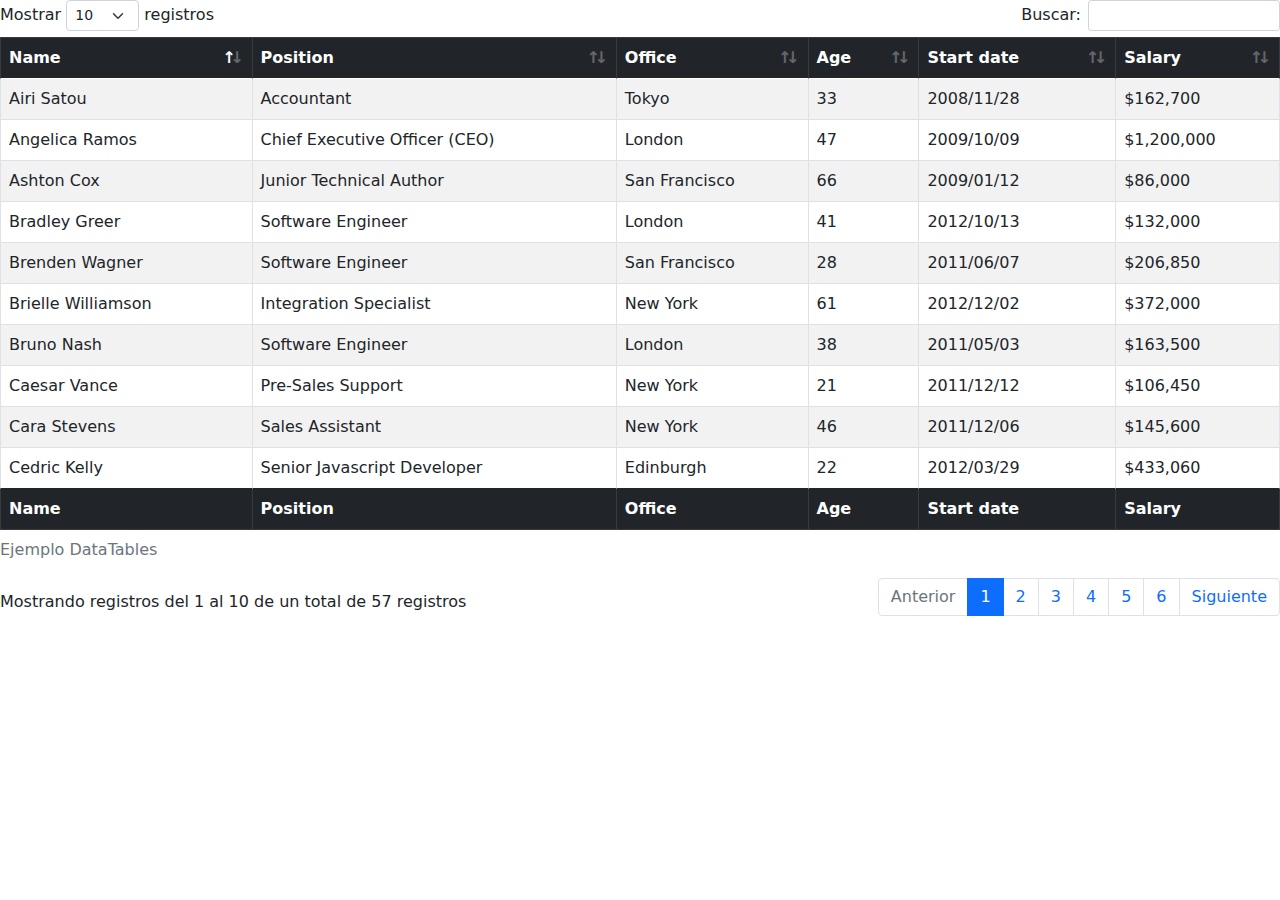
<file: DATATABLES/index.html>
<!DOCTYPE html>
<html lang="en">

<head>
    <meta charset="UTF-8">
    <meta http-equiv="X-UA-Compatible" content="IE=edge">
    <meta name="viewport" content="width=device-width, initial-scale=1.0">
    <title>DataTables</title>

    <link rel="stylesheet" href="css/bootstrap.min.css">
    <link rel="stylesheet" href="css/dataTables.bootstrap5.min.css">
</head>

<body>
    <table id="example" class="display table table-hover table-bordered table-striped" style="width:100%">
        <caption>Ejemplo DataTables</caption>
        <thead class="table-dark">
            <tr>
                <th scope="col">Name</th>
                <th scope="col">Position</th>
                <th scope="col">Office</th>
                <th scope="col">Age</th>
                <th scope="col">Start date</th>
                <th scope="col">Salary</th>
            </tr>
        </thead>
        <tbody>
            <tr>
                <td>Tiger Nixon</td>
                <td>System Architect</td>
                <td>Edinburgh</td>
                <td>61</td>
                <td>2011/04/25</td>
                <td>$320,800</td>
            </tr>
            <tr>
                <td>Garrett Winters</td>
                <td>Accountant</td>
                <td>Tokyo</td>
                <td>63</td>
                <td>2011/07/25</td>
                <td>$170,750</td>
            </tr>
            <tr>
                <td>Ashton Cox</td>
                <td>Junior Technical Author</td>
                <td>San Francisco</td>
                <td>66</td>
                <td>2009/01/12</td>
                <td>$86,000</td>
            </tr>
            <tr>
                <td>Cedric Kelly</td>
                <td>Senior Javascript Developer</td>
                <td>Edinburgh</td>
                <td>22</td>
                <td>2012/03/29</td>
                <td>$433,060</td>
            </tr>
            <tr>
                <td>Airi Satou</td>
                <td>Accountant</td>
                <td>Tokyo</td>
                <td>33</td>
                <td>2008/11/28</td>
                <td>$162,700</td>
            </tr>
            <tr>
                <td>Brielle Williamson</td>
                <td>Integration Specialist</td>
                <td>New York</td>
                <td>61</td>
                <td>2012/12/02</td>
                <td>$372,000</td>
            </tr>
            <tr>
                <td>Herrod Chandler</td>
                <td>Sales Assistant</td>
                <td>San Francisco</td>
                <td>59</td>
                <td>2012/08/06</td>
                <td>$137,500</td>
            </tr>
            <tr>
                <td>Rhona Davidson</td>
                <td>Integration Specialist</td>
                <td>Tokyo</td>
                <td>55</td>
                <td>2010/10/14</td>
                <td>$327,900</td>
            </tr>
            <tr>
                <td>Colleen Hurst</td>
                <td>Javascript Developer</td>
                <td>San Francisco</td>
                <td>39</td>
                <td>2009/09/15</td>
                <td>$205,500</td>
            </tr>
            <tr>
                <td>Sonya Frost</td>
                <td>Software Engineer</td>
                <td>Edinburgh</td>
                <td>23</td>
                <td>2008/12/13</td>
                <td>$103,600</td>
            </tr>
            <tr>
                <td>Jena Gaines</td>
                <td>Office Manager</td>
                <td>London</td>
                <td>30</td>
                <td>2008/12/19</td>
                <td>$90,560</td>
            </tr>
            <tr>
                <td>Quinn Flynn</td>
                <td>Support Lead</td>
                <td>Edinburgh</td>
                <td>22</td>
                <td>2013/03/03</td>
                <td>$342,000</td>
            </tr>
            <tr>
                <td>Charde Marshall</td>
                <td>Regional Director</td>
                <td>San Francisco</td>
                <td>36</td>
                <td>2008/10/16</td>
                <td>$470,600</td>
            </tr>
            <tr>
                <td>Haley Kennedy</td>
                <td>Senior Marketing Designer</td>
                <td>London</td>
                <td>43</td>
                <td>2012/12/18</td>
                <td>$313,500</td>
            </tr>
            <tr>
                <td>Tatyana Fitzpatrick</td>
                <td>Regional Director</td>
                <td>London</td>
                <td>19</td>
                <td>2010/03/17</td>
                <td>$385,750</td>
            </tr>
            <tr>
                <td>Michael Silva</td>
                <td>Marketing Designer</td>
                <td>London</td>
                <td>66</td>
                <td>2012/11/27</td>
                <td>$198,500</td>
            </tr>
            <tr>
                <td>Paul Byrd</td>
                <td>Chief Financial Officer (CFO)</td>
                <td>New York</td>
                <td>64</td>
                <td>2010/06/09</td>
                <td>$725,000</td>
            </tr>
            <tr>
                <td>Gloria Little</td>
                <td>Systems Administrator</td>
                <td>New York</td>
                <td>59</td>
                <td>2009/04/10</td>
                <td>$237,500</td>
            </tr>
            <tr>
                <td>Bradley Greer</td>
                <td>Software Engineer</td>
                <td>London</td>
                <td>41</td>
                <td>2012/10/13</td>
                <td>$132,000</td>
            </tr>
            <tr>
                <td>Dai Rios</td>
                <td>Personnel Lead</td>
                <td>Edinburgh</td>
                <td>35</td>
                <td>2012/09/26</td>
                <td>$217,500</td>
            </tr>
            <tr>
                <td>Jenette Caldwell</td>
                <td>Development Lead</td>
                <td>New York</td>
                <td>30</td>
                <td>2011/09/03</td>
                <td>$345,000</td>
            </tr>
            <tr>
                <td>Yuri Berry</td>
                <td>Chief Marketing Officer (CMO)</td>
                <td>New York</td>
                <td>40</td>
                <td>2009/06/25</td>
                <td>$675,000</td>
            </tr>
            <tr>
                <td>Caesar Vance</td>
                <td>Pre-Sales Support</td>
                <td>New York</td>
                <td>21</td>
                <td>2011/12/12</td>
                <td>$106,450</td>
            </tr>
            <tr>
                <td>Doris Wilder</td>
                <td>Sales Assistant</td>
                <td>Sydney</td>
                <td>23</td>
                <td>2010/09/20</td>
                <td>$85,600</td>
            </tr>
            <tr>
                <td>Angelica Ramos</td>
                <td>Chief Executive Officer (CEO)</td>
                <td>London</td>
                <td>47</td>
                <td>2009/10/09</td>
                <td>$1,200,000</td>
            </tr>
            <tr>
                <td>Gavin Joyce</td>
                <td>Developer</td>
                <td>Edinburgh</td>
                <td>42</td>
                <td>2010/12/22</td>
                <td>$92,575</td>
            </tr>
            <tr>
                <td>Jennifer Chang</td>
                <td>Regional Director</td>
                <td>Singapore</td>
                <td>28</td>
                <td>2010/11/14</td>
                <td>$357,650</td>
            </tr>
            <tr>
                <td>Brenden Wagner</td>
                <td>Software Engineer</td>
                <td>San Francisco</td>
                <td>28</td>
                <td>2011/06/07</td>
                <td>$206,850</td>
            </tr>
            <tr>
                <td>Fiona Green</td>
                <td>Chief Operating Officer (COO)</td>
                <td>San Francisco</td>
                <td>48</td>
                <td>2010/03/11</td>
                <td>$850,000</td>
            </tr>
            <tr>
                <td>Shou Itou</td>
                <td>Regional Marketing</td>
                <td>Tokyo</td>
                <td>20</td>
                <td>2011/08/14</td>
                <td>$163,000</td>
            </tr>
            <tr>
                <td>Michelle House</td>
                <td>Integration Specialist</td>
                <td>Sydney</td>
                <td>37</td>
                <td>2011/06/02</td>
                <td>$95,400</td>
            </tr>
            <tr>
                <td>Suki Burks</td>
                <td>Developer</td>
                <td>London</td>
                <td>53</td>
                <td>2009/10/22</td>
                <td>$114,500</td>
            </tr>
            <tr>
                <td>Prescott Bartlett</td>
                <td>Technical Author</td>
                <td>London</td>
                <td>27</td>
                <td>2011/05/07</td>
                <td>$145,000</td>
            </tr>
            <tr>
                <td>Gavin Cortez</td>
                <td>Team Leader</td>
                <td>San Francisco</td>
                <td>22</td>
                <td>2008/10/26</td>
                <td>$235,500</td>
            </tr>
            <tr>
                <td>Martena Mccray</td>
                <td>Post-Sales support</td>
                <td>Edinburgh</td>
                <td>46</td>
                <td>2011/03/09</td>
                <td>$324,050</td>
            </tr>
            <tr>
                <td>Unity Butler</td>
                <td>Marketing Designer</td>
                <td>San Francisco</td>
                <td>47</td>
                <td>2009/12/09</td>
                <td>$85,675</td>
            </tr>
            <tr>
                <td>Howard Hatfield</td>
                <td>Office Manager</td>
                <td>San Francisco</td>
                <td>51</td>
                <td>2008/12/16</td>
                <td>$164,500</td>
            </tr>
            <tr>
                <td>Hope Fuentes</td>
                <td>Secretary</td>
                <td>San Francisco</td>
                <td>41</td>
                <td>2010/02/12</td>
                <td>$109,850</td>
            </tr>
            <tr>
                <td>Vivian Harrell</td>
                <td>Financial Controller</td>
                <td>San Francisco</td>
                <td>62</td>
                <td>2009/02/14</td>
                <td>$452,500</td>
            </tr>
            <tr>
                <td>Timothy Mooney</td>
                <td>Office Manager</td>
                <td>London</td>
                <td>37</td>
                <td>2008/12/11</td>
                <td>$136,200</td>
            </tr>
            <tr>
                <td>Jackson Bradshaw</td>
                <td>Director</td>
                <td>New York</td>
                <td>65</td>
                <td>2008/09/26</td>
                <td>$645,750</td>
            </tr>
            <tr>
                <td>Olivia Liang</td>
                <td>Support Engineer</td>
                <td>Singapore</td>
                <td>64</td>
                <td>2011/02/03</td>
                <td>$234,500</td>
            </tr>
            <tr>
                <td>Bruno Nash</td>
                <td>Software Engineer</td>
                <td>London</td>
                <td>38</td>
                <td>2011/05/03</td>
                <td>$163,500</td>
            </tr>
            <tr>
                <td>Sakura Yamamoto</td>
                <td>Support Engineer</td>
                <td>Tokyo</td>
                <td>37</td>
                <td>2009/08/19</td>
                <td>$139,575</td>
            </tr>
            <tr>
                <td>Thor Walton</td>
                <td>Developer</td>
                <td>New York</td>
                <td>61</td>
                <td>2013/08/11</td>
                <td>$98,540</td>
            </tr>
            <tr>
                <td>Finn Camacho</td>
                <td>Support Engineer</td>
                <td>San Francisco</td>
                <td>47</td>
                <td>2009/07/07</td>
                <td>$87,500</td>
            </tr>
            <tr>
                <td>Serge Baldwin</td>
                <td>Data Coordinator</td>
                <td>Singapore</td>
                <td>64</td>
                <td>2012/04/09</td>
                <td>$138,575</td>
            </tr>
            <tr>
                <td>Zenaida Frank</td>
                <td>Software Engineer</td>
                <td>New York</td>
                <td>63</td>
                <td>2010/01/04</td>
                <td>$125,250</td>
            </tr>
            <tr>
                <td>Zorita Serrano</td>
                <td>Software Engineer</td>
                <td>San Francisco</td>
                <td>56</td>
                <td>2012/06/01</td>
                <td>$115,000</td>
            </tr>
            <tr>
                <td>Jennifer Acosta</td>
                <td>Junior Javascript Developer</td>
                <td>Edinburgh</td>
                <td>43</td>
                <td>2013/02/01</td>
                <td>$75,650</td>
            </tr>
            <tr>
                <td>Cara Stevens</td>
                <td>Sales Assistant</td>
                <td>New York</td>
                <td>46</td>
                <td>2011/12/06</td>
                <td>$145,600</td>
            </tr>
            <tr>
                <td>Hermione Butler</td>
                <td>Regional Director</td>
                <td>London</td>
                <td>47</td>
                <td>2011/03/21</td>
                <td>$356,250</td>
            </tr>
            <tr>
                <td>Lael Greer</td>
                <td>Systems Administrator</td>
                <td>London</td>
                <td>21</td>
                <td>2009/02/27</td>
                <td>$103,500</td>
            </tr>
            <tr>
                <td>Jonas Alexander</td>
                <td>Developer</td>
                <td>San Francisco</td>
                <td>30</td>
                <td>2010/07/14</td>
                <td>$86,500</td>
            </tr>
            <tr>
                <td>Shad Decker</td>
                <td>Regional Director</td>
                <td>Edinburgh</td>
                <td>51</td>
                <td>2008/11/13</td>
                <td>$183,000</td>
            </tr>
            <tr>
                <td>Michael Bruce</td>
                <td>Javascript Developer</td>
                <td>Singapore</td>
                <td>29</td>
                <td>2011/06/27</td>
                <td>$183,000</td>
            </tr>
            <tr>
                <td>Donna Snider</td>
                <td>Customer Support</td>
                <td>New York</td>
                <td>27</td>
                <td>2011/01/25</td>
                <td>$112,000</td>
            </tr>
        </tbody>
        <tfoot class="table-dark">
            <tr>
                <th scope="col">Name</th>
                <th scope="col">Position</th>
                <th scope="col">Office</th>
                <th scope="col">Age</th>
                <th scope="col">Start date</th>
                <th scope="col">Salary</th>
            </tr>
        </tfoot>
    </table>

    <script src="js/jquery-3.5.1.js"></script>
    <script src="js/jquery.dataTables.min.js"></script>
    <script src="js/dataTables.bootstrap5.min.js"></script>

    <script>
        $(document).ready(function () {
            $('#example').DataTable({
                language: {
                    url: 'json/Spanish.json'
                }
            });
        });
    </script>
</body>

</html>
</file>
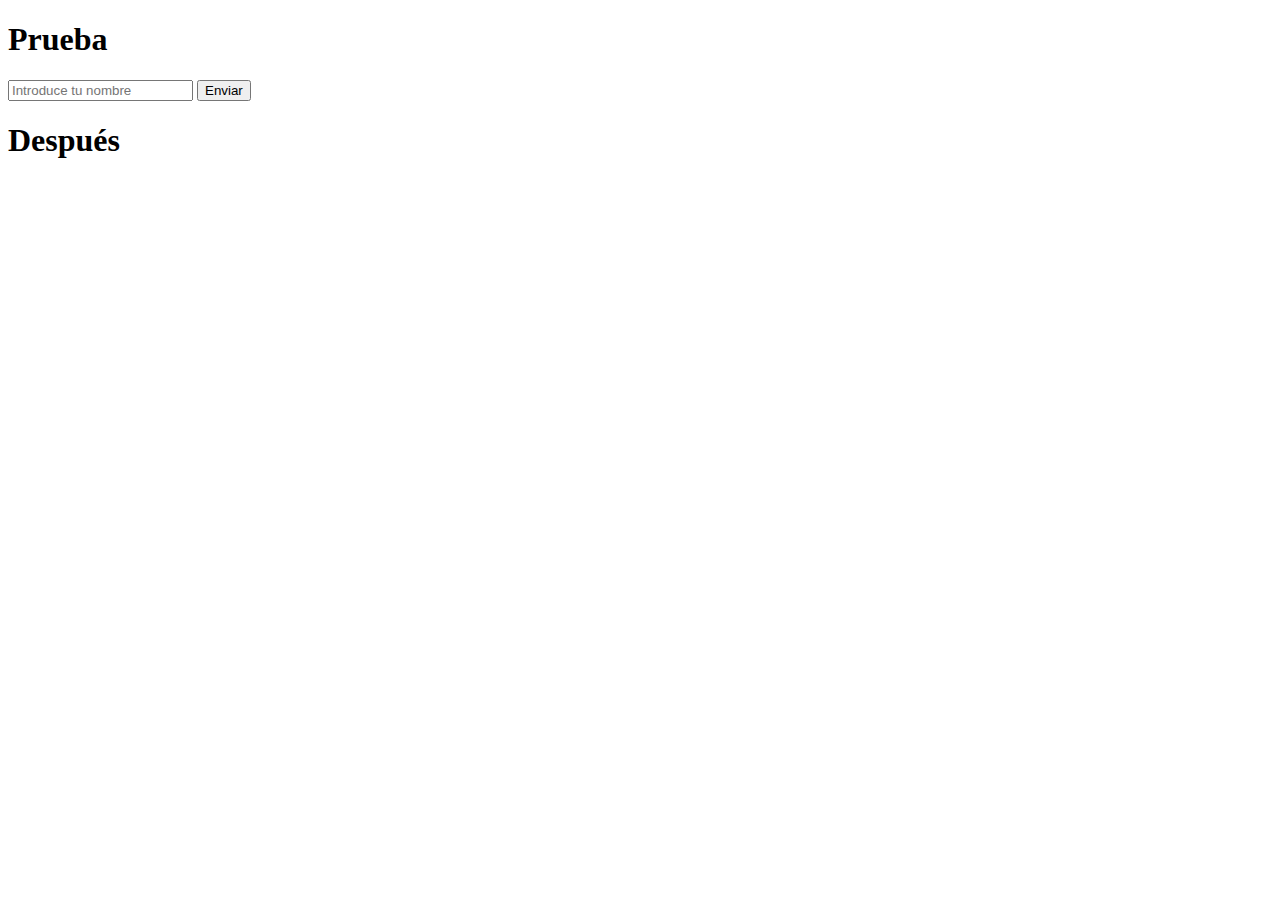
<file: JAVASCRIPT/index.html>
<!DOCTYPE html>
<html lang="es">
<head>
    <meta charset="UTF-8">
    <meta http-equiv="X-UA-Compatible" content="IE=edge">
    <meta name="viewport" content="width=device-width, initial-scale=1.0">
    <title>JavaScript</title>
    <script src="js/index.js"></script>
</head>
<body>
    <h1>Antes</h1>
    
    <form id="formulario-pruebas">
        <input id="nombre" aria-label="Nombre" placeholder="Introduce tu nombre" />
        <button>Enviar</button>
    </form>
    <h1>Después</h1>
</body>
</html>
</file>
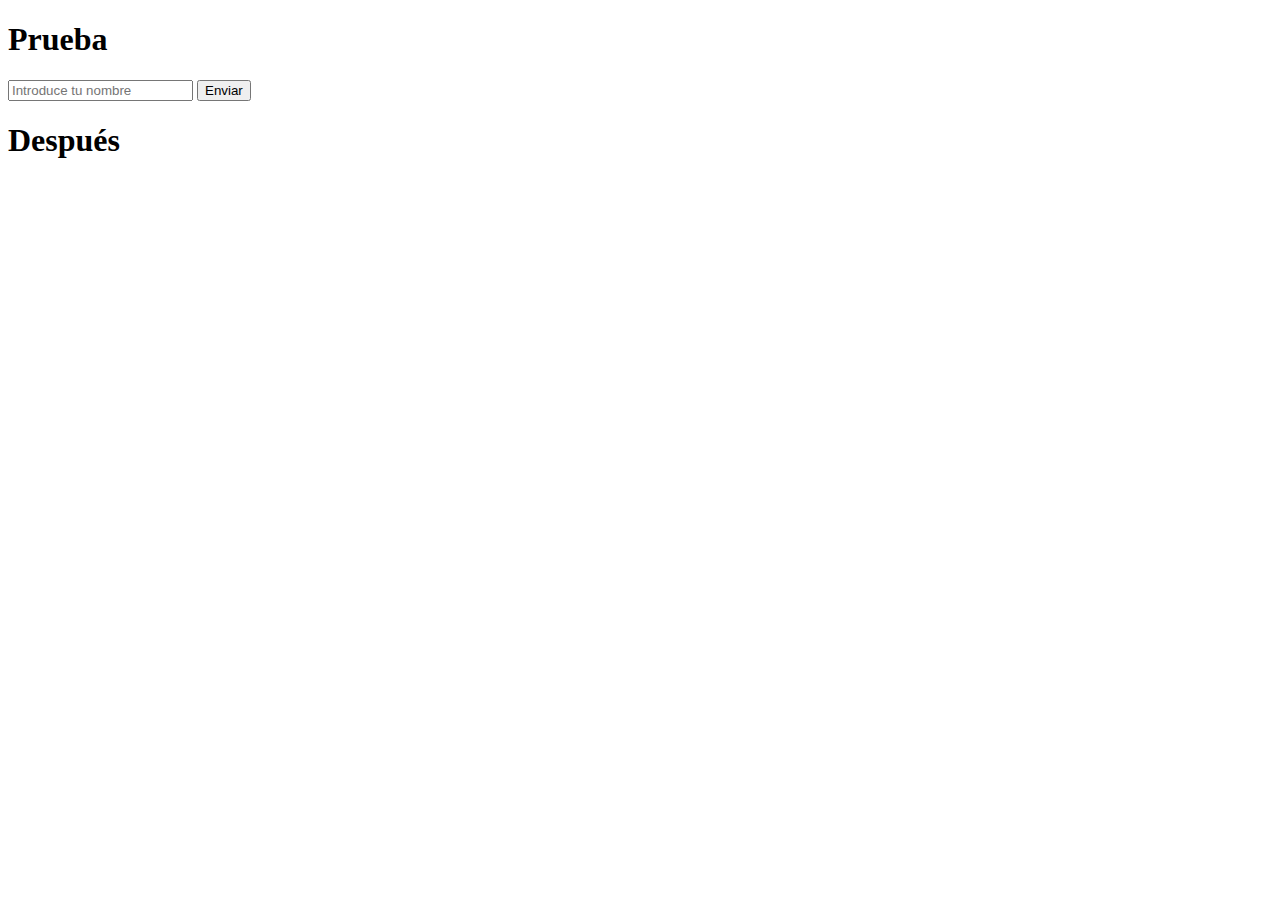
<file: JQUERY/index.html>
<!DOCTYPE html>
<html lang="es">
<head>
    <meta charset="UTF-8">
    <meta http-equiv="X-UA-Compatible" content="IE=edge">
    <meta name="viewport" content="width=device-width, initial-scale=1.0">
    <title>JavaScript</title>
    <script src="js/jquery-3.6.0.min.js"></script>
    <script src="js/index.js"></script>
</head>
<body>
    <h1>Antes</h1>
    
    <form id="formulario-pruebas">
        <input id="nombre" aria-label="Nombre" placeholder="Introduce tu nombre" />
        <button>Enviar</button>
    </form>
    <h1>Después</h1>
</body>
</html>
</file>
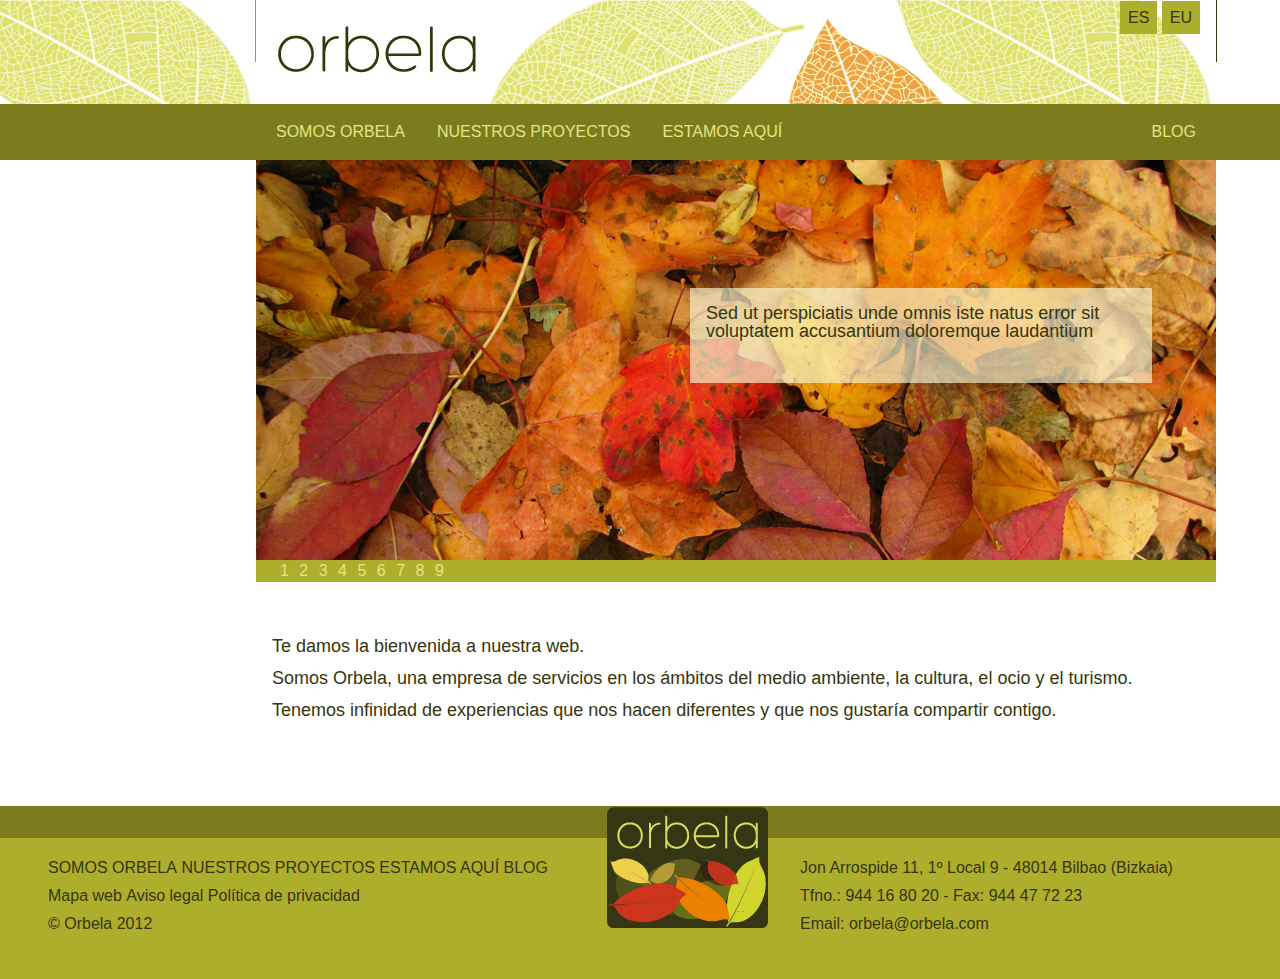
<file: ORBELA/index.html>
<!DOCTYPE html>
<html lang="en">

<head>
    <meta charset="UTF-8">
    <meta name="viewport" content="width=device-width, initial-scale=1.0">
    <title>Orbela</title>

    <link rel="stylesheet" href="css/reset.css" />
    <link rel="stylesheet" href="css/orbela.css" />
</head>

<body>
    <div id="pre-cabecera"></div>
    <header>
        <h1>Orbela</h1>
        <img src="imgs/logo_encabezado.png" alt="Logo Orbela" />
    </header>
    <div id="post-cabecera"></div>

    <nav id="menu-idiomas" aria-label="Idiomas">
        <ul>
            <li><a href="#">es</a></li>
            <li><a href="#">eu</a></li>
        </ul>
    </nav>

    <div id="pre-menu-principal"></div>
    <nav id="menu-principal" aria-label="Principal">
        <ul>
            <li><a href="#">Somos Orbela</a></li>
            <li><a href="#">Nuestros proyectos</a></li>
            <li><a href="#">Estamos aquí</a></li>
            <li><a href="#">Blog</a></li>
        </ul>
    </nav>
    <div id="post-menu-principal"></div>

    <aside>

    </aside>

    <main>
        <section id="carrusel">
            <article>
                <img src="imgs/hojarasca.jpg" alt="Hojarasca" />
                <blockquote>Sed ut perspiciatis unde omnis iste natus error sit voluptatem accusantium doloremque
                    laudantium</blockquote>
            </article>
            <footer>
                <nav aria-label="Paginación">
                    <ul>
                        <li><a href="#">1</a></li>
                        <li><a href="#">2</a></li>
                        <li><a href="#">3</a></li>
                        <li><a href="#">4</a></li>
                        <li><a href="#">5</a></li>
                        <li><a href="#">6</a></li>
                        <li><a href="#">7</a></li>
                        <li><a href="#">8</a></li>
                        <li><a href="#">9</a></li>
                    </ul>
                </nav>
            </footer>
        </section>
        <section id="texto-principal">
            <p>Te damos la bienvenida a nuestra web.</p>

            <p>Somos <span class="marca">Orbela</span>, una empresa de servicios en los ámbitos del medio ambiente, la
                cultura, el ocio y el turismo.</p>

            <p>Tenemos infinidad de experiencias que nos hacen diferentes y que nos gustaría compartir contigo.</p>
        </section>
    </main>

    <footer>
        <section id="enlaces">
            <nav aria-label="Enlaces1">
                <ul>
                    <li><a href="#">Somos Orbela</a></li>
                    <li><a href="#">Nuestros proyectos</a></li>
                    <li><a href="#">Estamos aquí</a></li>
                    <li><a href="#">Blog</a></li>
                </ul>
            </nav>

            <nav aria-label="Enlaces2">
                <ul>
                    <li><a href="#">Mapa web</a></li>
                    <li><a href="#">Aviso legal</a></li>
                    <li><a href="#">Política de privacidad</a></li>
                </ul>
            </nav>

            <p>&copy; Orbela 2012</p>

        </section>

        <section id="logo">
            <img src="imgs/logo_pie.png" alt="Logo Orbela" />
        </section>

        <section id="direcciones">
            <address>
                <p><a href="https://goo.gl/maps/LuKnjY116U2QNRRf6">Jon Arrospide 11, 1º Local 9 - 48014 Bilbao (Bizkaia)</a></p>
                <p>Tfno.: <a href="tel:944168020">944 16 80 20</a> - Fax: 944 47 72 23</p>
                <p>Email: <a href="mailto:orbela@orbela.com">orbela@orbela.com</a></p>
            </address>
        </section>
    </footer>
</body>

</html>
</file>
<file: ORBELA/css/orbela.css>
:root {
    --color-texto1: #35360B;
    --color-texto2: #E4E682;
    --color-fondo-seleccionado: #AEAE2D;
    --color-fondo: #7C7C1D;

    --color-fondo-cuadro: #f6f7d5a6;

    --margen1: 0.5rem;
    --margen2: 1rem;
}

* {
    box-sizing: border-box;
}

body {
    font-family: 'Trebuchet MS', 'Lucida Sans Unicode', 'Lucida Grande', 'Lucida Sans', Arial, sans-serif;
    color: var(--color-texto1);
}

a {
    text-decoration: none;
    color: var(--color-texto1);
}

a:hover {
    text-decoration: underline;
}

body > header {
    height: 104px;

    background-image: url(../imgs/fondo_encabezado.png);
    background-repeat: repeat-x;
    background-position: right;
}

#pre-cabecera {
    height: 104px;
    background-image: url(../imgs/fondo_encabezado.png), url(../imgs/boton_todos_proyectos.gif);
    background-repeat: repeat-x, no-repeat;
    background-size: auto, 1px 60%;
    background-position-x: right, right;
}

#post-cabecera {
    border-left: 1px solid var(--color-texto1);
    height: 60%;
}

h1 {
    display: none;
}

#menu-idiomas {
    text-align: right;
    margin-top: 0.6rem;
    margin-right: 1rem;
}

#menu-idiomas li {
    display: inline-block;
}

#menu-idiomas a {
    padding: var(--margen1);
    background-color: var(--color-fondo-seleccionado);

    text-transform: uppercase;
}

#menu-principal ul {
    display: flex;
}

#menu-principal ul, #pre-menu-principal, #post-menu-principal {
    background-color: var(--color-fondo);
    border: 4px solid var(--color-fondo);
}

#menu-principal a {
    display: inline-block;
    padding: var(--margen2);

    color: var(--color-texto2);
    text-transform: uppercase;
}

#menu-principal a:hover {
    background-color: var(--color-fondo-seleccionado);
    text-decoration: none;
}

#menu-principal li:last-of-type {
    margin-left: auto;
}

#carrusel {
    position: relative;
}

#carrusel img {
    display: block;
}

#carrusel blockquote {
    font-size: 18px;

    background-color: var(--color-fondo-cuadro);
    padding: var(--margen2);

    width: 462px;
    height: 95px;

    position: absolute;

    right: 4rem;
    top: 8rem; 
}

#carrusel footer {
    background-color: var(--color-fondo-seleccionado);
    padding-left: 21px;
}

#carrusel footer li {
    display: inline-block;
}

#carrusel footer a {
    display: inline-block;
    padding: 3px;

    color: var(--color-texto2);
}

#carrusel footer a:hover {
    color: var(--color-texto1);

    text-decoration: none;
}

#texto-principal {
    padding: 3rem 1rem 5rem;
}

#texto-principal p {
    font-size: 18px;
    line-height: 2rem;
}

body > footer {
    display: flex;
    border-top: 2rem solid var(--color-fondo);
    background-color: var(--color-fondo-seleccionado);

    padding: 1rem 3rem 0;
}

body > footer #enlaces li {
    display: inline-block;
}

body > footer #enlaces nav:first-of-type {
    text-transform: uppercase;
}

body > footer #enlaces, body > footer #direcciones {
    flex-grow: 1;

    line-height: 1.75rem;
}

body > footer img {
    position: relative;

    top: -3rem;
}

body > footer #direcciones {
    padding-left: 2rem;
}

body {
    display: grid;

    grid-template-columns: 1fr 960px 4rem; 

    grid-template-areas:
        "pre-cabecera cabecera post-cabecera"
        "pre-menu menu post-menu"
        "anuncios contenido ."
        "pie pie pie"
}

body > header {
    grid-area: cabecera;
}
#pre-cabecera {
    grid-area: pre-cabecera;
}
#post-cabecera {
    grid-area: post-cabecera;
}

#menu-principal {
    grid-area: menu;
}

#pre-menu-principal {
    grid-area: pre-menu;
}

#post-menu-principal {
    grid-area: post-menu;
}

#menu-idiomas {
    grid-area: cabecera;
}

main {
    grid-area: contenido;
}

aside {
    grid-area: anuncios;
}

body > footer {
    grid-area: pie;
}

@media (max-width: 980px) {
    body {
        grid-template-columns: 0 1fr 0; 
    }

    #pre-menu-principal, #post-menu-principal, aside, #pre-cabecera, #post-cabecera {
        display: none;
    }

    main img {
        width: 100%;
    }

    #carrusel {
        position: static;
    }

    #carrusel blockquote {
        position: static;
        width: 100%;
        height: auto;
        top: 0;
        right: 0;
        padding: 1em;
    }

    body > footer {
        flex-direction: column;
        text-align: center;
    }

    body > footer img {
        top: 0;
    }
    
    body > footer #direcciones {
        padding-left: 0;
    }
}
</file>
